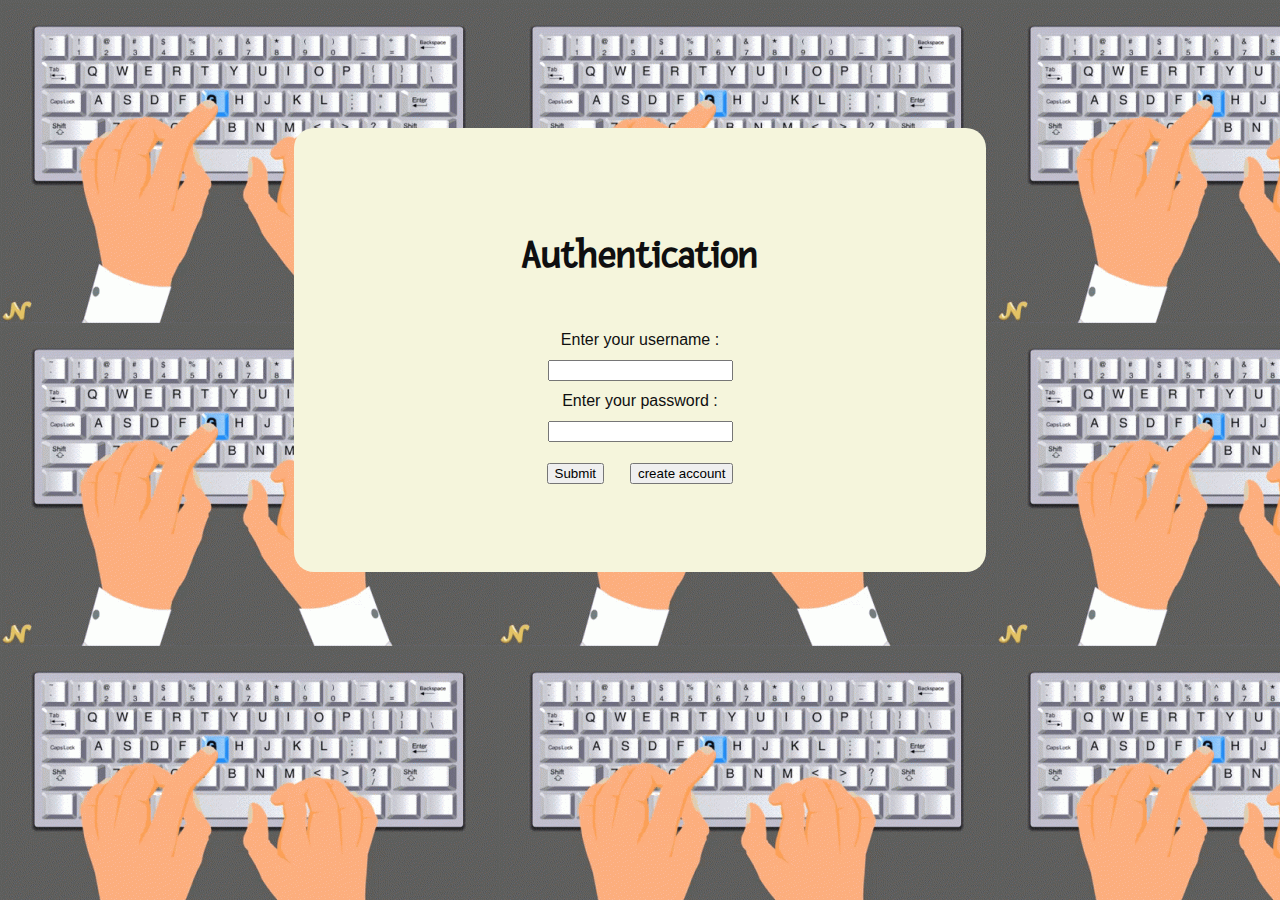
<file: index.html>
<!DOCTYPE html>
<html lang="en">

<head>
    <meta charset="UTF-8">
    <meta http-equiv="X-UA-Compatible" content="IE=edge">
    <meta name="viewport" content="width=device-width, initial-scale=1.0">
    <!-- CSS only -->
    <link href="https://cdn.jsdelivr.net/npm/bootstrap@5.2.0-beta1/dist/css/bootstrap.min.css" rel="stylesheet"
        integrity="sha384-0evHe/X+R7YkIZDRvuzKMRqM+OrBnVFBL6DOitfPri4tjfHxaWutUpFmBp4vmVor" crossorigin="anonymous">
    <!-- JavaScript Bundle with Popper -->
    <script src="https://cdn.jsdelivr.net/npm/bootstrap@5.2.0-beta1/dist/js/bootstrap.bundle.min.js"
        integrity="sha384-pprn3073KE6tl6bjs2QrFaJGz5/SUsLqktiwsUTF55Jfv3qYSDhgCecCxMW52nD2"
        crossorigin="anonymous"></script>
    <title>HOME</title>
</head>

<body>
    <div class="container">
        <p class="alert alert-success"> </p>
        <button class="btn btn-primary logout">logout</button>
    </div>
</body>

<script>
    
    cookies = document.cookie.split("; ");
    username = '';
    password = '';
    for (e of cookies){
        if (e.split("=")[0]=='username'){username=e.split("=")[1]}
        else if (e.split("=")[0]=='password'){password=e.split("=")[1]}
    }
    if (username == '' && password == ''){
        window.location.href ='/signin.html';
    }
    else{document.querySelector('p').innerText=`Welcome ${username}`}
    console.log(cookies)


    document.querySelector('.logout').addEventListener('click',function(){
        console.log('logout btn clicked')
        document.cookie = `username=${username}; expires=Thu, 18 Dec 2013 12:00:00 UTC`;
        document.cookie = `password=${password}; expires=Thu, 18 Dec 2013 12:00:00 UTC`;
        window.location.href ='/signin.html';
    })
</script>

</html>
</file>
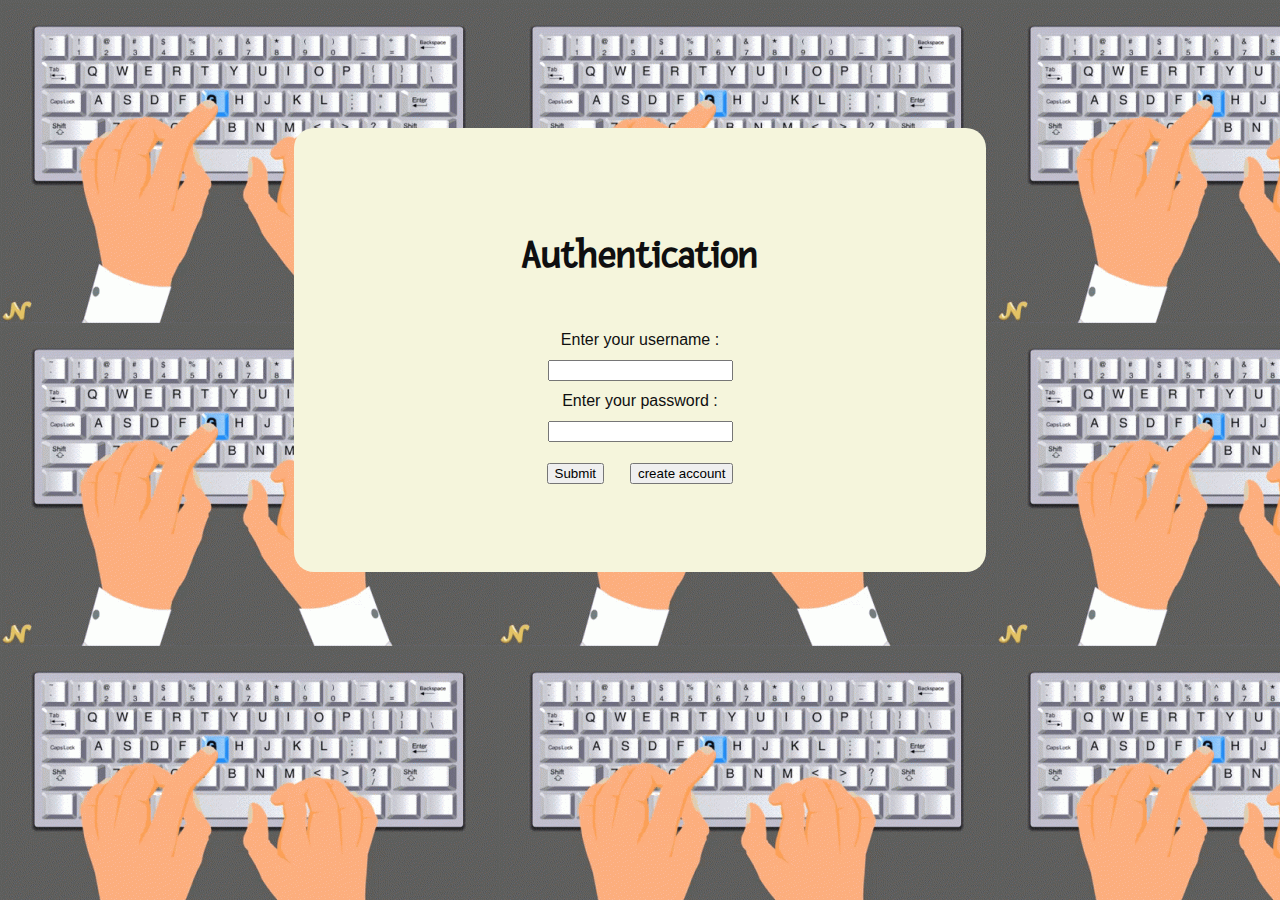
<file: signin.html>
<!DOCTYPE html>
<html lang="en">

<head>
  <meta charset="utf-8">
  <title>Sign IN</title>
  <link rel="stylesheet" href="style.css" type="text/css">
  <link href="https://fonts.googleapis.com/css?family=Fresca&display=swap" rel="stylesheet">
  <link href="style.js" rel="">

</head>

<body>
  <!-- <header>
    <p>Login with username and password </p>
  </header> -->
  <section class="CheckBox">
    <h1>Authentication </h1>
    <form action="#" method="post" name="authentication" id="authentication" class="authentication">
      <label for="username">Enter your username :</label>
      <br>
      <input type="text" name="username" id="username" minlength="3" maxlenth="15">
      <br>
      <label for="password">Enter your password :</label>
      <br>
      <input type="password" name="password" id="password" minlength="8" maxlength="15">
      <br>
      <input id="sub" type="submit" value="Submit"></input>
      <button id="rule" type="button">create account</button>
      <!-- <button id="rule" type="button">Rules</button> -->
    </form>
    <div id="rules">
      <ul>
        <li>Username must have between 3 and 15 caracters</li>
        <li>Password must have between 8 and 15 caracters</li>
        <li>Username and Password required</li>
        <li>Use only numbers and letters</li>
      </ul>
    </div>
  </section>
  
  <script>
    cookies = document.cookie.split("; ");
    username = '';
    password = '';
    for (e of cookies) {
      if (e.split("=")[0] == 'username') { username = e.split("=")[1] }
      else if (e.split("=")[0] == 'password') { password = e.split("=")[1] }
    }
    console.log(username,password)
    if (username != '' && password != '') {
      window.location.href = '/index.html';
    }
    document.querySelector("#sub").addEventListener("click", function (e) {
      e.preventDefault();
      let username = document.querySelector("#username").value;
      let password = document.querySelector("#password").value;


      users = JSON.parse(localStorage.getItem('users'));
      if (!users) {
        alert('user with this username does not exist');

      }
      else {
        f = 0
        for (e of users) {
          if (e.username == username) {
            if (e.password == password) {
              console.log('user logged in')
              
              document.cookie = `username=${username}`
              document.cookie = `password=${password}`
              window.location.href = '/index.html';
            }
            else {
              console.log(e.password, password)
              alert("incorrect password")
            }
            f = 1
            break
          }
        }
        if (f == 0) {
          alert('user with this username does not exist')
        }
      }
    })
    document.querySelector("#rule").addEventListener('click',()=>{
      window.location.href = '/signup.html';
    })
  </script>
</body>

</html>
</file>
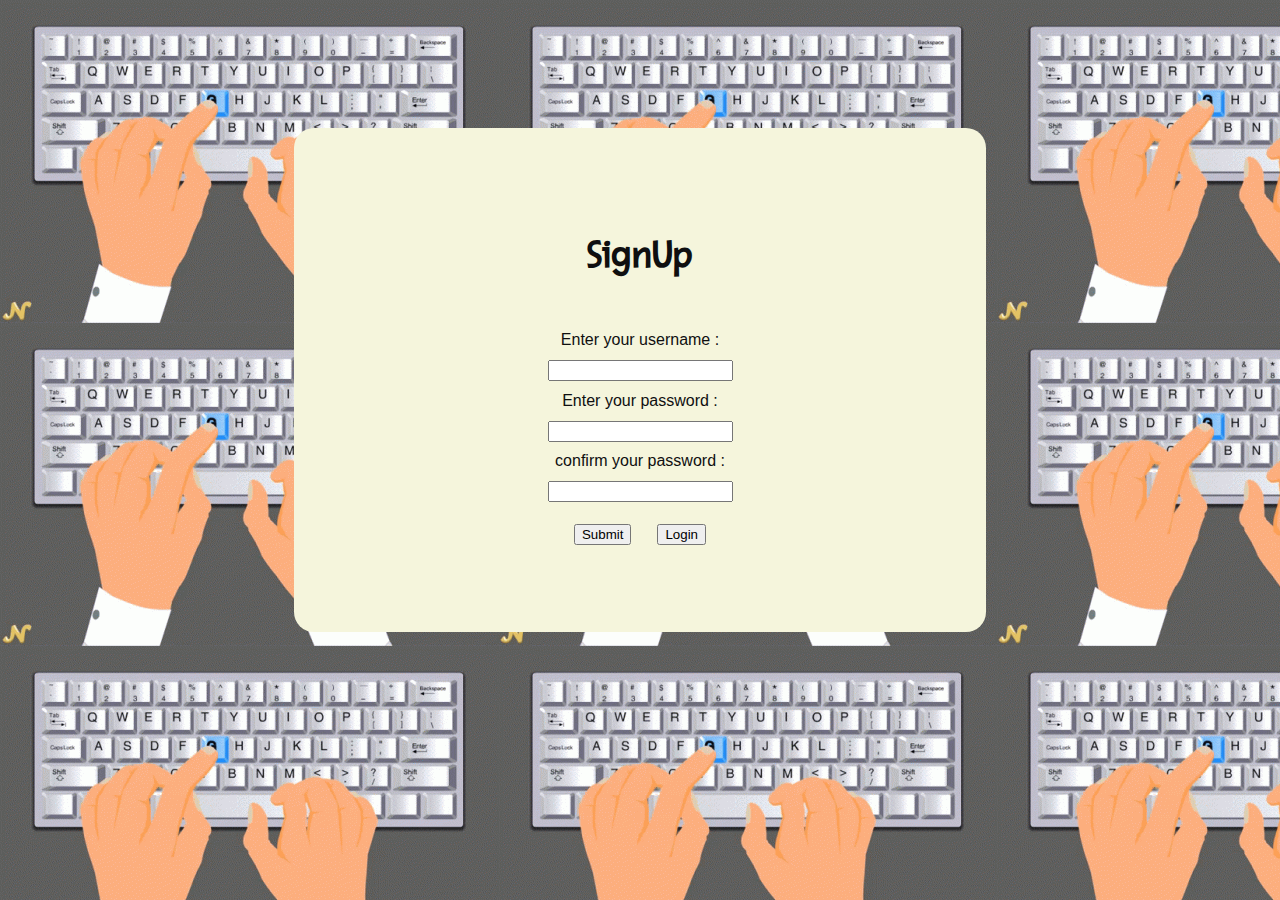
<file: signup.html>
<!DOCTYPE html>
<html lang="en">

<head>
  <meta charset="utf-8">
  <title>Authentication Page</title>
  <link rel="stylesheet" href="style.css" type="text/css">
  <link href="https://fonts.googleapis.com/css?family=Fresca&display=swap" rel="stylesheet">
</head>

<body>
  <!-- <header>
    <p id="header">Signup with username and password </p>
  </header> -->
  <section class="CheckBox">
    <h1>SignUp </h1>
    <form action="#" method="post" name="authentication" id="authentication" class="authentication">
      <label for="username">Enter your username :</label>
      <br>
      <input type="text" name="username" id="username" minlength="3" maxlenth="15" required>
      <br>
      <label for="password">Enter your password :</label>
      <br>
      <input type="password" name="password" id="password" minlength="8" maxlength="15" required>
      <br>
      <label for="password1">confirm your password :</label>
      <br>
      <input type="password" name="password1" id="password1" minlength="8" maxlength="15" required>
      <br>
      <input id="sub" type="submit" value="Submit"></input>
      <button id="rule" type="button" class="login">Login</button>
      
    </form>
  
    <div id="rules">
      <ul>
        <li>Username must have between 3 and 15 caracters</li>
        <li>Password must have between 8 and 15 caracters</li>
        <li>Username and Password required</li>
        <li>Use only numbers and letters</li>
      </ul>
    </div>
  </section>
  <!-- <div><a href="/signin.html">login</a></div> -->

  <script>
    console.log(document.cookie)
    cookies = document.cookie.split("; ");
    username = '';
    password = '';
    for (e of cookies) {
      if (e.split("=")[0] == 'username') { username = e.split("=")[1] }
      else if (e.split("=")[0] == 'password') { password = e.split("=")[1] }
    }
    if (username!='' && password!=""){
      window.location.href ='/index.html';
    }
    document.querySelector("#sub").addEventListener("click", function (e) {
      e.preventDefault();
      let username = document.querySelector("#username").value;
      let passsword = document.querySelector("#password").value;
      let password1 = document.querySelector("#password1").value;
      if (passsword != password1) {
        document.querySelector("#header").innerHTML = "passwords must be same";
        alert("passwords must be same");
      }
      else {
        obj = {
          username: username,
          password: passsword
        }
        if (localStorage.getItem('users')) {
          console.log("users are there ")
          users = JSON.parse(localStorage.getItem('users'))
          f = 0
          for (e of users) {
            if (e.username == obj.username) {
              alert("user already exist")
              f = 1
              break

            }
          }
          if (f == 0) {
            users.push(obj)
            localStorage.setItem('users', JSON.stringify(users))
            window.location.href = '/signin.html';
          }

        }
        else {
          users = [obj]

          localStorage.setItem('users', JSON.stringify(users))
          console.log('users array added in local storage')
          window.location.href = '/signin.html';
        }
      }
      
    })
    document.querySelector(".login").addEventListener('click',()=>{
     window.location.href = '/signin.html';})
  </script>
</body>
</html>
</file>
<file: style.css>
body {
    /* background-color: #1e639c; */
    background-image: url('1.gif');
    margin: 10% 20%;
    color: #0f0f10;
    font-family: Arial, "sans serif";
  }
  
  h1 { 
    padding-bottom: 5%;
    font-size: 40px;
    font-family: 'Fresca', sans-serif;
  }
  
  header {
    padding: 0;
    margin: 0 15%;
    color: #352696;
  }
  .CheckBox {
    padding: 10% ;
    margin: 5%;
    background-color: beige;
    text-align: center;
    border-radius: 20px;
  }
  
  input, button {
    margin: 2%;
  }
  
  #rules {
    padding-top: 2%;
    display: none;
  }
  
  #rules ul li {
    text-align: left;
  }
  
  #error {
    color: rgb(255, 0, 0);
    display : none;
  }
</file>
